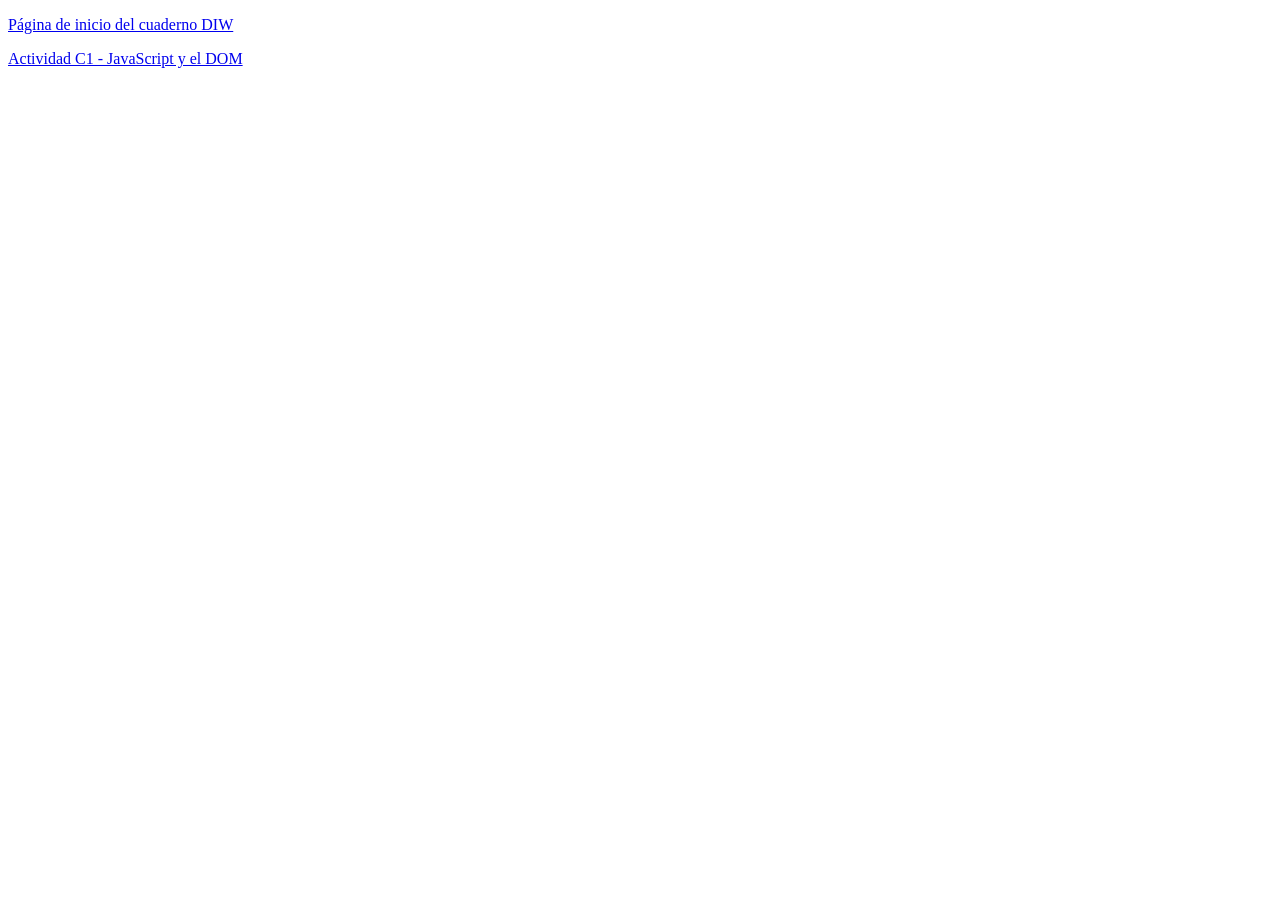
<file: index.html>
<!DOCTYPE html>
<html lang="es">
<head>
    <meta charset="UTF-8">
    <meta name="viewport" content="width=device-width, initial-scale=1.0">
    <title>DIW - Ejercicios</title>
</head>
<body>
    <p><a href="ejercicios/c7-inicio/index.html">Página de inicio del cuaderno DIW</a></p>
    <p><a href="Unidad4/ActividadC1/index.html">Actividad C1 - JavaScript y el DOM</a></p>
</body>
</html>
</file>
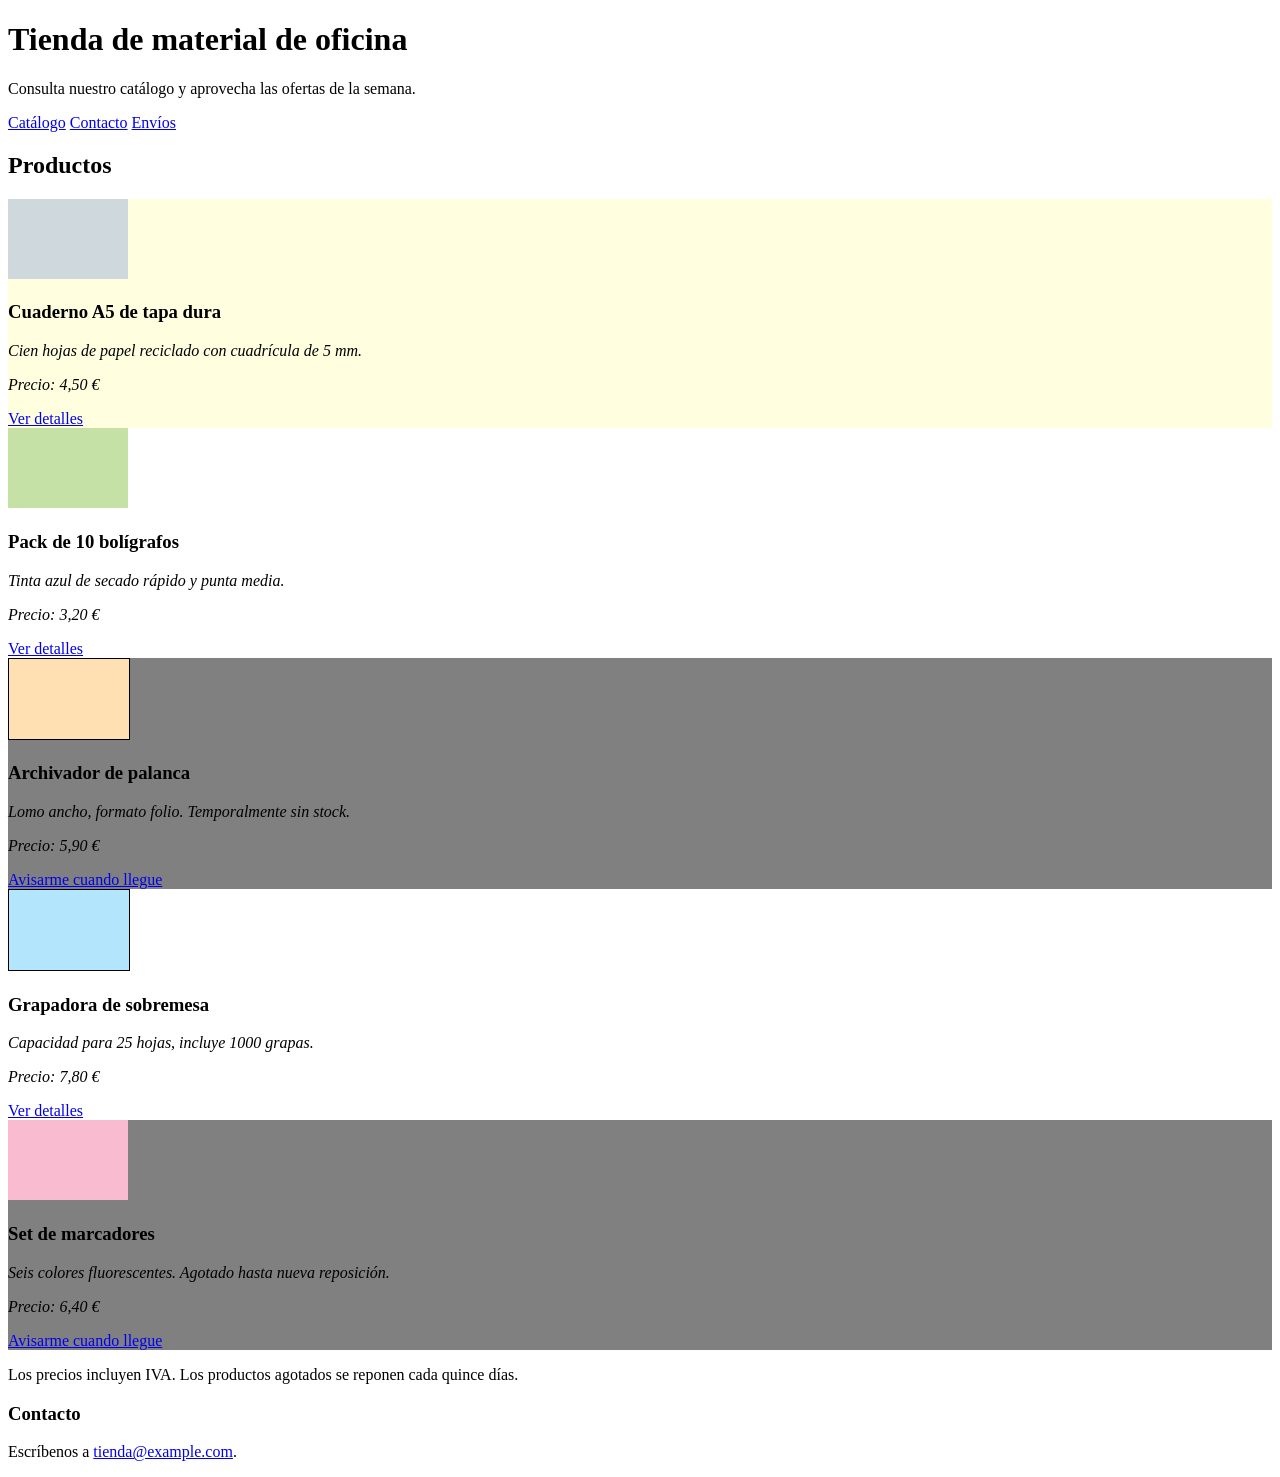
<file: ejercicios/02-productos/index.html>
<!DOCTYPE html>
<html lang="es">
<head>
  <meta charset="UTF-8">
  <meta name="viewport" content="width=device-width, initial-scale=1">
  <title>Tienda de material de oficina</title>
  <!-- El alumno escribe sus selectores en estilos.css -->
  <link rel="stylesheet" href="estilos.css">
</head>
<body>

  <header>
    <h1>Tienda de material de oficina</h1>
    <p>Consulta nuestro catálogo y aprovecha las ofertas de la semana.</p>
    <nav>
      <a href="#catalogo">Catálogo</a>
      <a href="#contacto">Contacto</a>
      <a href="https://example.com">Envíos</a>
    </nav>
  </header>

  <main id="catalogo">
    <h2>Productos</h2>

    <section>
      <!-- Producto destacado: único elemento con id -->
      <article id="oferta-destacada">
        <img src="data:image/svg+xml,%3Csvg xmlns='http://www.w3.org/2000/svg' width='120' height='80'%3E%3Crect width='120' height='80' fill='%23cfd8dc'/%3E%3C/svg%3E" alt="Cuaderno A5 de tapa dura">
        <h3>Cuaderno A5 de tapa dura</h3>
        <p>Cien hojas de papel reciclado con cuadrícula de 5 mm.</p>
        <p>Precio: 4,50 €</p>
        <a href="#">Ver detalles</a>
      </article>

      <article>
        <img src="data:image/svg+xml,%3Csvg xmlns='http://www.w3.org/2000/svg' width='120' height='80'%3E%3Crect width='120' height='80' fill='%23c5e1a5'/%3E%3C/svg%3E" alt="Pack de 10 bolígrafos azules">
        <h3>Pack de 10 bolígrafos</h3>
        <p>Tinta azul de secado rápido y punta media.</p>
        <p>Precio: 3,20 €</p>
        <a href="#">Ver detalles</a>
      </article>

      <article class="agotado">
        <img src="data:image/svg+xml,%3Csvg xmlns='http://www.w3.org/2000/svg' width='120' height='80'%3E%3Crect width='120' height='80' fill='%23ffe0b2'/%3E%3C/svg%3E" alt="">
        <h3>Archivador de palanca</h3>
        <p>Lomo ancho, formato folio. Temporalmente sin stock.</p>
        <p>Precio: 5,90 €</p>
        <a href="#">Avisarme cuando llegue</a>
      </article>

      <article>
        <img src="data:image/svg+xml,%3Csvg xmlns='http://www.w3.org/2000/svg' width='120' height='80'%3E%3Crect width='120' height='80' fill='%23b3e5fc'/%3E%3C/svg%3E" alt="">
        <h3>Grapadora de sobremesa</h3>
        <p>Capacidad para 25 hojas, incluye 1000 grapas.</p>
        <p>Precio: 7,80 €</p>
        <a href="#">Ver detalles</a>
      </article>

      <article class="agotado">
        <img src="data:image/svg+xml,%3Csvg xmlns='http://www.w3.org/2000/svg' width='120' height='80'%3E%3Crect width='120' height='80' fill='%23f8bbd0'/%3E%3C/svg%3E" alt="Set de marcadores fluorescentes">
        <h3>Set de marcadores</h3>
        <p>Seis colores fluorescentes. Agotado hasta nueva reposición.</p>
        <p>Precio: 6,40 €</p>
        <a href="#">Avisarme cuando llegue</a>
      </article>
    </section>

    <!-- Este párrafo NO está dentro de un article: no debe ponerse en cursiva -->
    <p>Los precios incluyen IVA. Los productos agotados se reponen cada quince días.</p>
  </main>

  <footer id="contacto">
    <h3>Contacto</h3>
    <p>Escríbenos a <a href="mailto:tienda@example.com">tienda@example.com</a>.</p>
  </footer>

</body>
</html>
</file>
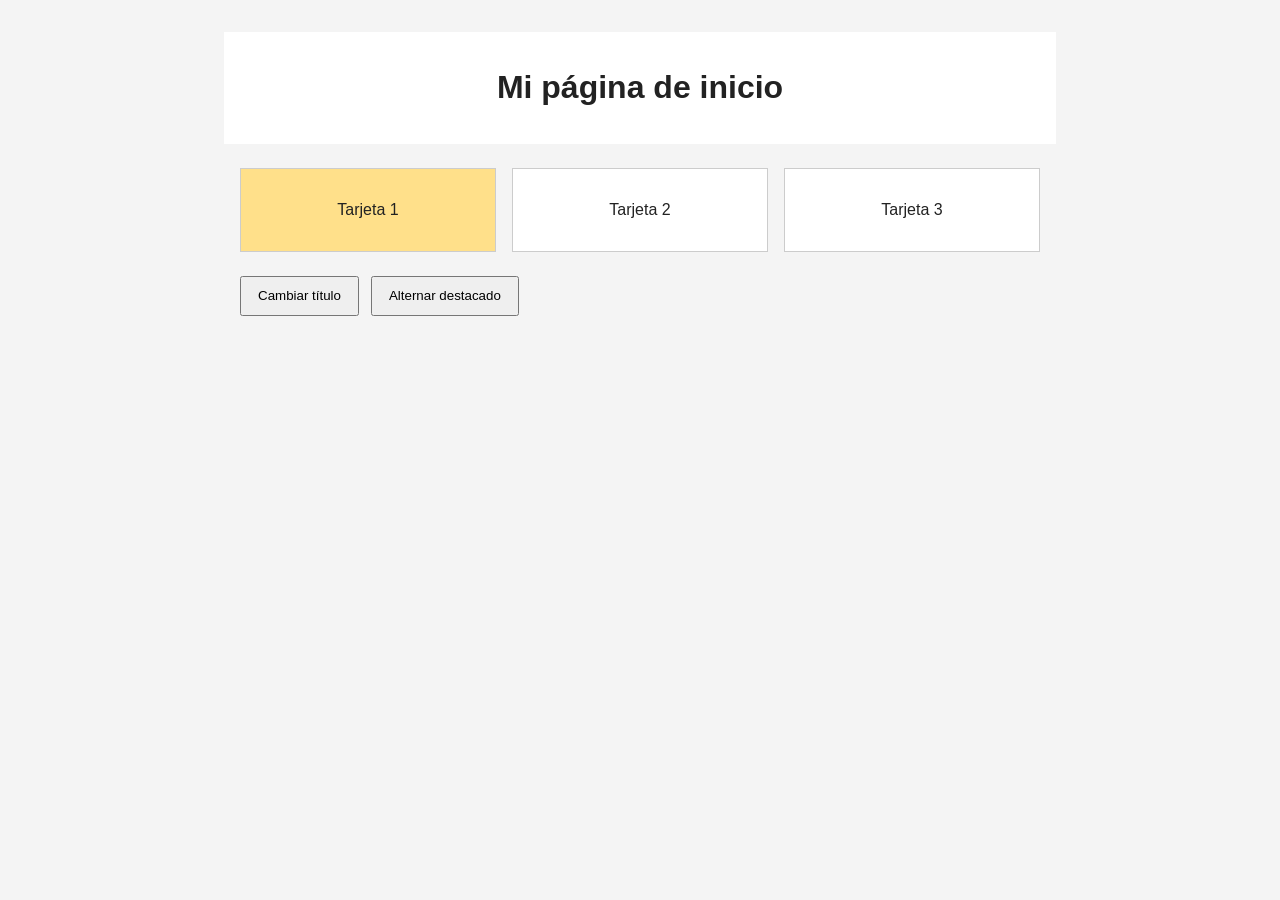
<file: ejercicios/actividad-c1/index.html>
<!DOCTYPE html>
<html lang="es">
<head>
  <meta charset="UTF-8">
  <meta name="viewport" content="width=device-width, initial-scale=1.0">
  <title>Actividad C1 - JavaScript y el DOM</title>
  <link rel="stylesheet" href="css/style.css">
</head>
<body>
  <header>
    <h1>Mi página de inicio</h1>
  </header>

  <main>
    <section aria-label="Tarjetas">
      <article class="tarjeta">Tarjeta 1</article>
      <article class="tarjeta">Tarjeta 2</article>
      <article class="tarjeta">Tarjeta 3</article>
    </section>

    <div class="controles">
      <button id="cambiar-titulo" type="button">Cambiar título</button>
      <button id="alternar-destacado" type="button">Alternar destacado</button>
    </div>
  </main>

  <script src="js/app.js" defer></script>
</body>
</html>
</file>
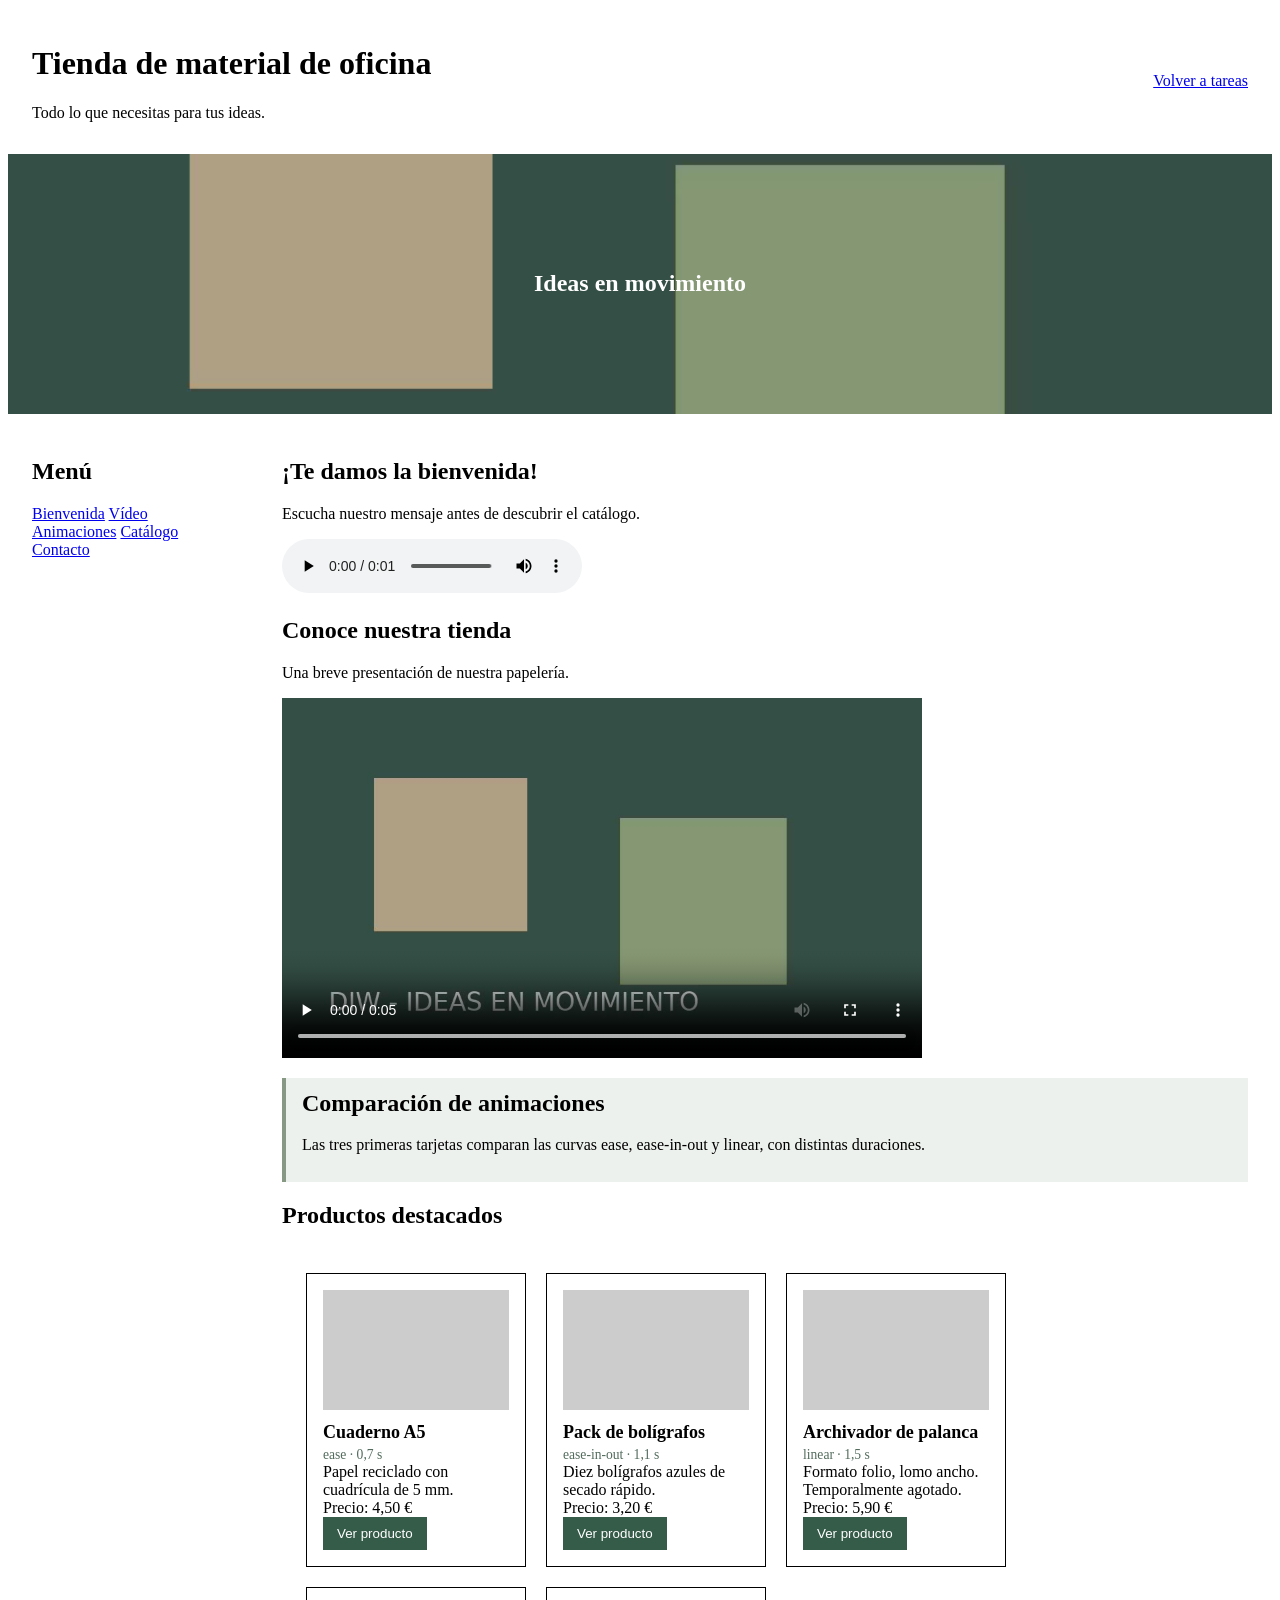
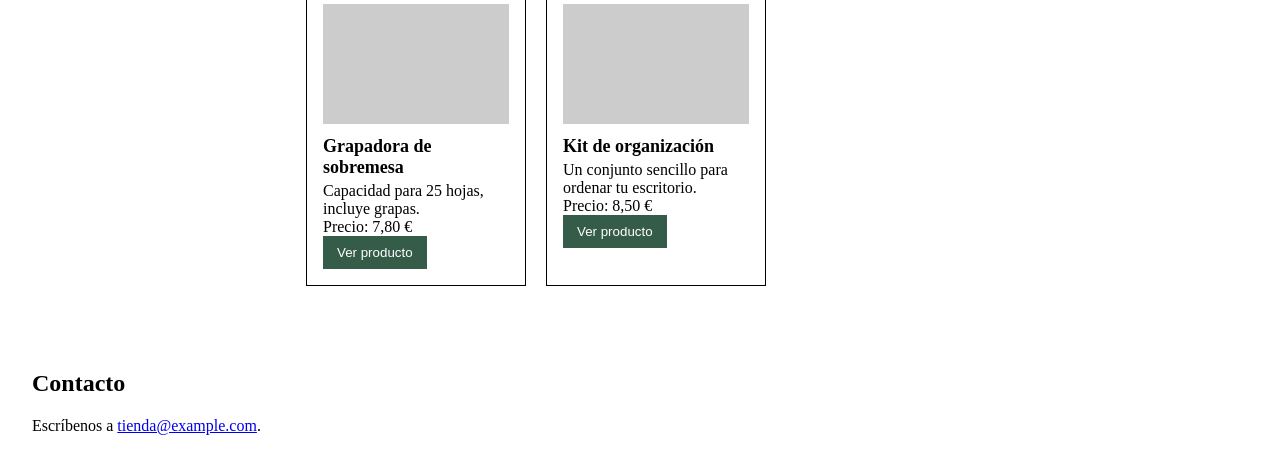
<file: ejercicios/c10-animaciones/index.html>
<!DOCTYPE html>
<html lang="es">
<head>
    <meta charset="UTF-8">
    <meta name="viewport" content="width=device-width, initial-scale=1.0">
    <title>Actividad C10 - Animaciones</title>
    <link rel="stylesheet" href="../c2-responsive/styles.css">
    <link rel="stylesheet" href="../c3-grid/styles.css">
    <link rel="stylesheet" href="styles.css">
</head>
<body>
    <div class="contenedor">
        <header>
            <div>
                <h1>Tienda de material de oficina</h1>
                <p>Todo lo que necesitas para tus ideas.</p>
            </div>
            <a href="../../index.html">Volver a tareas</a>
        </header>

        <section class="hero">
            <video autoplay muted loop playsinline poster="media/poster-diw.jpg" aria-hidden="true">
                <source src="media/presentacion-diw.mp4" type="video/mp4">
                <source src="media/presentacion-diw.webm" type="video/webm">
            </video>
            <h2>Ideas en movimiento</h2>
        </section>

        <aside>
            <h2>Menú</h2>
            <nav aria-label="Menú de la tienda">
                <a href="#bienvenida">Bienvenida</a>
                <a href="#video">Vídeo</a>
                <a href="#animaciones">Animaciones</a>
                <a href="#catalogo">Catálogo</a>
                <a href="#contacto">Contacto</a>
            </nav>
        </aside>

        <main>
            <section id="bienvenida" class="bienvenida">
                <h2>¡Te damos la bienvenida!</h2>
                <p>Escucha nuestro mensaje antes de descubrir el catálogo.</p>
                <audio controls preload="metadata">
                    <source src="audio/jingle-tienda.mp3" type="audio/mpeg">
                    <source src="audio/jingle-tienda.ogg" type="audio/ogg">
                    Tu navegador no admite audio HTML5. Puedes <a href="audio/jingle-tienda.mp3">descargar el mensaje de bienvenida</a>.
                </audio>
            </section>

            <section id="video" class="video-presentacion">
                <h2>Conoce nuestra tienda</h2>
                <p>Una breve presentación de nuestra papelería.</p>
                <video controls preload="metadata" poster="media/poster-diw.jpg" aria-label="Vídeo de presentación de la tienda">
                    <source src="media/presentacion-diw.mp4" type="video/mp4">
                    <source src="media/presentacion-diw.webm" type="video/webm">
                    Tu navegador no admite vídeo HTML5. Puedes <a href="media/presentacion-diw.mp4">descargar el vídeo</a>.
                </video>
            </section>

            <section id="animaciones" class="nota-animacion">
                <h2>Comparación de animaciones</h2>
                <p>Las tres primeras tarjetas comparan las curvas ease, ease-in-out y linear, con distintas duraciones.</p>
            </section>

            <section id="catalogo">
                <h2>Productos destacados</h2>
                <div class="productos">
                    <article class="tarjeta tarjeta-animada entrada-ease">
                        <div class="imagen"></div>
                        <h2>Cuaderno A5</h2>
                        <p class="etiqueta-animacion">ease · 0,7 s</p>
                        <p>Papel reciclado con cuadrícula de 5 mm.</p>
                        <p>Precio: 4,50 €</p>
                        <button class="boton-producto" type="button">Ver producto</button>
                    </article>
                    <article class="tarjeta tarjeta-animada entrada-ease-in-out">
                        <div class="imagen"></div>
                        <h2>Pack de bolígrafos</h2>
                        <p class="etiqueta-animacion">ease-in-out · 1,1 s</p>
                        <p>Diez bolígrafos azules de secado rápido.</p>
                        <p>Precio: 3,20 €</p>
                        <button class="boton-producto" type="button">Ver producto</button>
                    </article>
                    <article class="tarjeta tarjeta-animada entrada-linear">
                        <div class="imagen"></div>
                        <h2>Archivador de palanca</h2>
                        <p class="etiqueta-animacion">linear · 1,5 s</p>
                        <p>Formato folio, lomo ancho. Temporalmente agotado.</p>
                        <p>Precio: 5,90 €</p>
                        <button class="boton-producto" type="button">Ver producto</button>
                    </article>
                    <article class="tarjeta">
                        <div class="imagen"></div>
                        <h2>Grapadora de sobremesa</h2>
                        <p>Capacidad para 25 hojas, incluye grapas.</p>
                        <p>Precio: 7,80 €</p>
                        <button class="boton-producto" type="button">Ver producto</button>
                    </article>
                    <article class="tarjeta">
                        <div class="imagen"></div>
                        <h2>Kit de organización</h2>
                        <p>Un conjunto sencillo para ordenar tu escritorio.</p>
                        <p>Precio: 8,50 €</p>
                        <button class="boton-producto" type="button">Ver producto</button>
                    </article>
                </div>
            </section>
        </main>

        <footer id="contacto">
            <h2>Contacto</h2>
            <p>Escríbenos a <a href="mailto:tienda@example.com">tienda@example.com</a>.</p>
        </footer>
    </div>
</body>
</html>
</file>
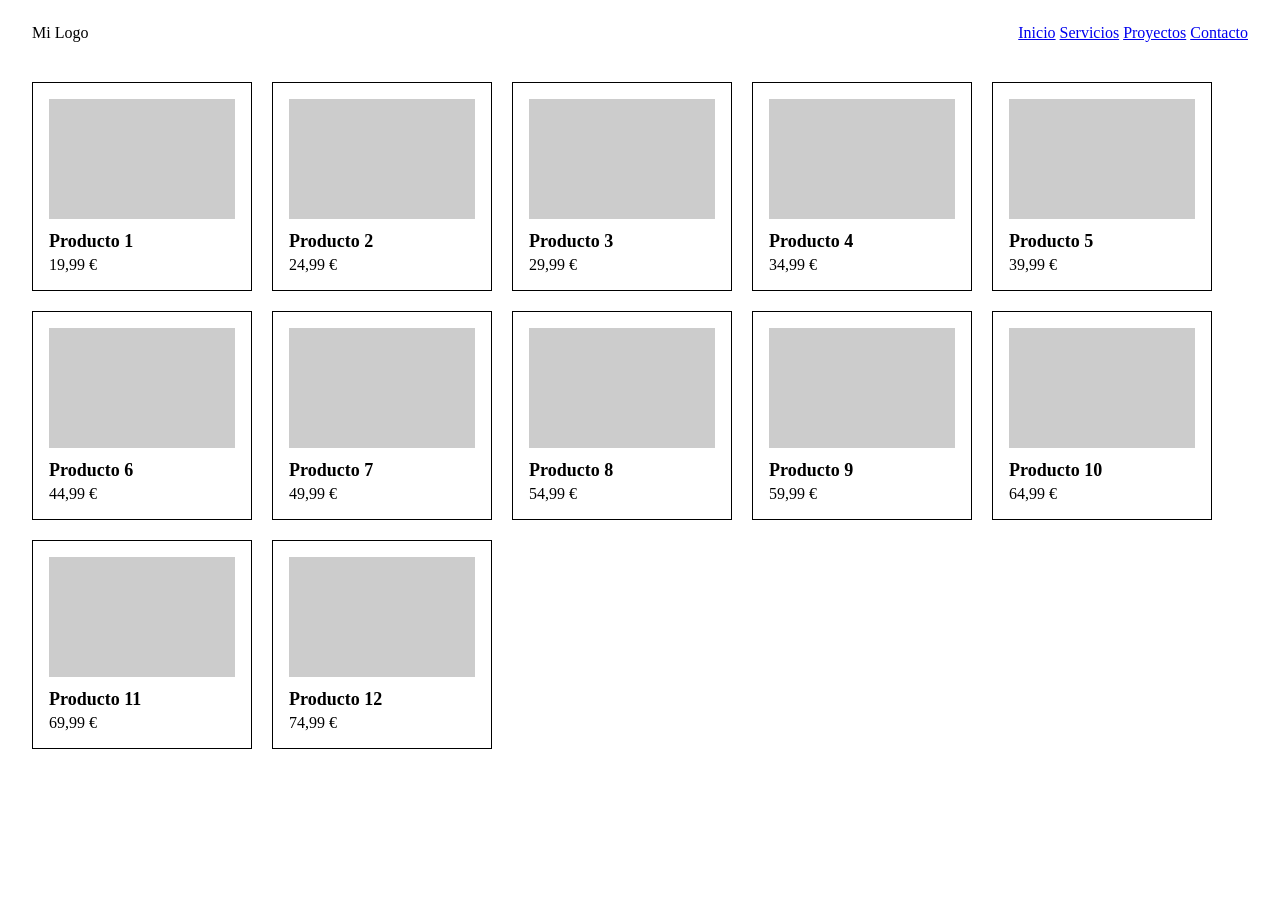
<file: ejercicios/c2-responsive/index.html>
<!DOCTYPE html>
<html lang="es">
<head>
    <meta charset="UTF-8">
    <meta name="viewport" content="width=device-width, initial-scale=1.0">
    <title>Actividad C2 - Añade capacidades responsivas a tu web con flex-wrap</title>
    <link rel="stylesheet" href="styles.css">
</head>
<body>
    <header>
        <span>Mi Logo</span>
        <nav>
            <a href="#">Inicio</a>
            <a href="#">Servicios</a>
            <a href="#">Proyectos</a>
            <a href="#">Contacto</a>
        </nav>
    </header>

    <div class="productos">
        <article class="tarjeta">
            <div class="imagen"></div>
            <h2>Producto 1</h2>
            <p>19,99 €</p>
        </article>
        <article class="tarjeta">
            <div class="imagen"></div>
            <h2>Producto 2</h2>
            <p>24,99 €</p>
        </article>
        <article class="tarjeta">
            <div class="imagen"></div>
            <h2>Producto 3</h2>
            <p>29,99 €</p>
        </article>
        <article class="tarjeta">
            <div class="imagen"></div>
            <h2>Producto 4</h2>
            <p>34,99 €</p>
        </article>
        <article class="tarjeta">
            <div class="imagen"></div>
            <h2>Producto 5</h2>
            <p>39,99 €</p>
        </article>
        <article class="tarjeta">
            <div class="imagen"></div>
            <h2>Producto 6</h2>
            <p>44,99 €</p>
        </article>
        <article class="tarjeta">
            <div class="imagen"></div>
            <h2>Producto 7</h2>
            <p>49,99 €</p>
        </article>
        <article class="tarjeta">
            <div class="imagen"></div>
            <h2>Producto 8</h2>
            <p>54,99 €</p>
        </article>
        <article class="tarjeta">
            <div class="imagen"></div>
            <h2>Producto 9</h2>
            <p>59,99 €</p>
        </article>
        <article class="tarjeta">
            <div class="imagen"></div>
            <h2>Producto 10</h2>
            <p>64,99 €</p>
        </article>
        <article class="tarjeta">
            <div class="imagen"></div>
            <h2>Producto 11</h2>
            <p>69,99 €</p>
        </article>
        <article class="tarjeta">
            <div class="imagen"></div>
            <h2>Producto 12</h2>
            <p>74,99 €</p>
        </article>
    </div>
</body>
</html>
</file>
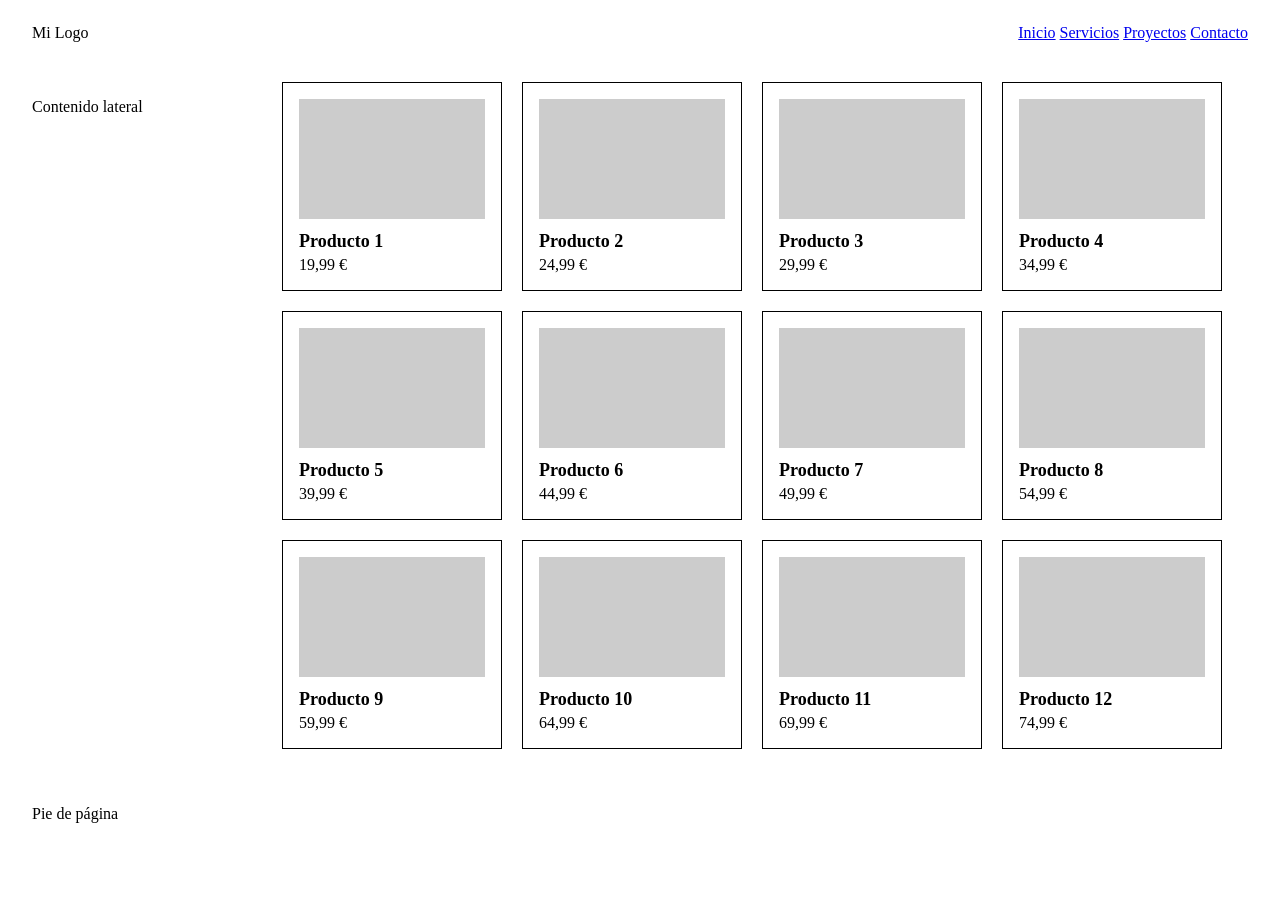
<file: ejercicios/c3-grid/index.html>
<!DOCTYPE html>
<html lang="es">
<head>
    <meta charset="UTF-8">
    <meta name="viewport" content="width=device-width, initial-scale=1.0">
    <title>Actividad C3 - Maqueta una página completa con Grid</title>
    <link rel="stylesheet" href="styles.css">
</head>
<body>
    <div class="contenedor">
        <header>
            <span>Mi Logo</span>
            <nav>
                <a href="#">Inicio</a>
                <a href="#">Servicios</a>
                <a href="#">Proyectos</a>
                <a href="#">Contacto</a>
            </nav>
        </header>

        <aside>
            <p>Contenido lateral</p>
        </aside>

        <main>
            <div class="productos">
                <article class="tarjeta">
                    <div class="imagen"></div>
                    <h2>Producto 1</h2>
                    <p>19,99 €</p>
                </article>
                <article class="tarjeta">
                    <div class="imagen"></div>
                    <h2>Producto 2</h2>
                    <p>24,99 €</p>
                </article>
                <article class="tarjeta">
                    <div class="imagen"></div>
                    <h2>Producto 3</h2>
                    <p>29,99 €</p>
                </article>
                <article class="tarjeta">
                    <div class="imagen"></div>
                    <h2>Producto 4</h2>
                    <p>34,99 €</p>
                </article>
                <article class="tarjeta">
                    <div class="imagen"></div>
                    <h2>Producto 5</h2>
                    <p>39,99 €</p>
                </article>
                <article class="tarjeta">
                    <div class="imagen"></div>
                    <h2>Producto 6</h2>
                    <p>44,99 €</p>
                </article>
                <article class="tarjeta">
                    <div class="imagen"></div>
                    <h2>Producto 7</h2>
                    <p>49,99 €</p>
                </article>
                <article class="tarjeta">
                    <div class="imagen"></div>
                    <h2>Producto 8</h2>
                    <p>54,99 €</p>
                </article>
                <article class="tarjeta">
                    <div class="imagen"></div>
                    <h2>Producto 9</h2>
                    <p>59,99 €</p>
                </article>
                <article class="tarjeta">
                    <div class="imagen"></div>
                    <h2>Producto 10</h2>
                    <p>64,99 €</p>
                </article>
                <article class="tarjeta">
                    <div class="imagen"></div>
                    <h2>Producto 11</h2>
                    <p>69,99 €</p>
                </article>
                <article class="tarjeta">
                    <div class="imagen"></div>
                    <h2>Producto 12</h2>
                    <p>74,99 €</p>
                </article>
            </div>
        </main>

        <footer>
            <p>Pie de página</p>
        </footer>
    </div>
</body>
</html>
</file>
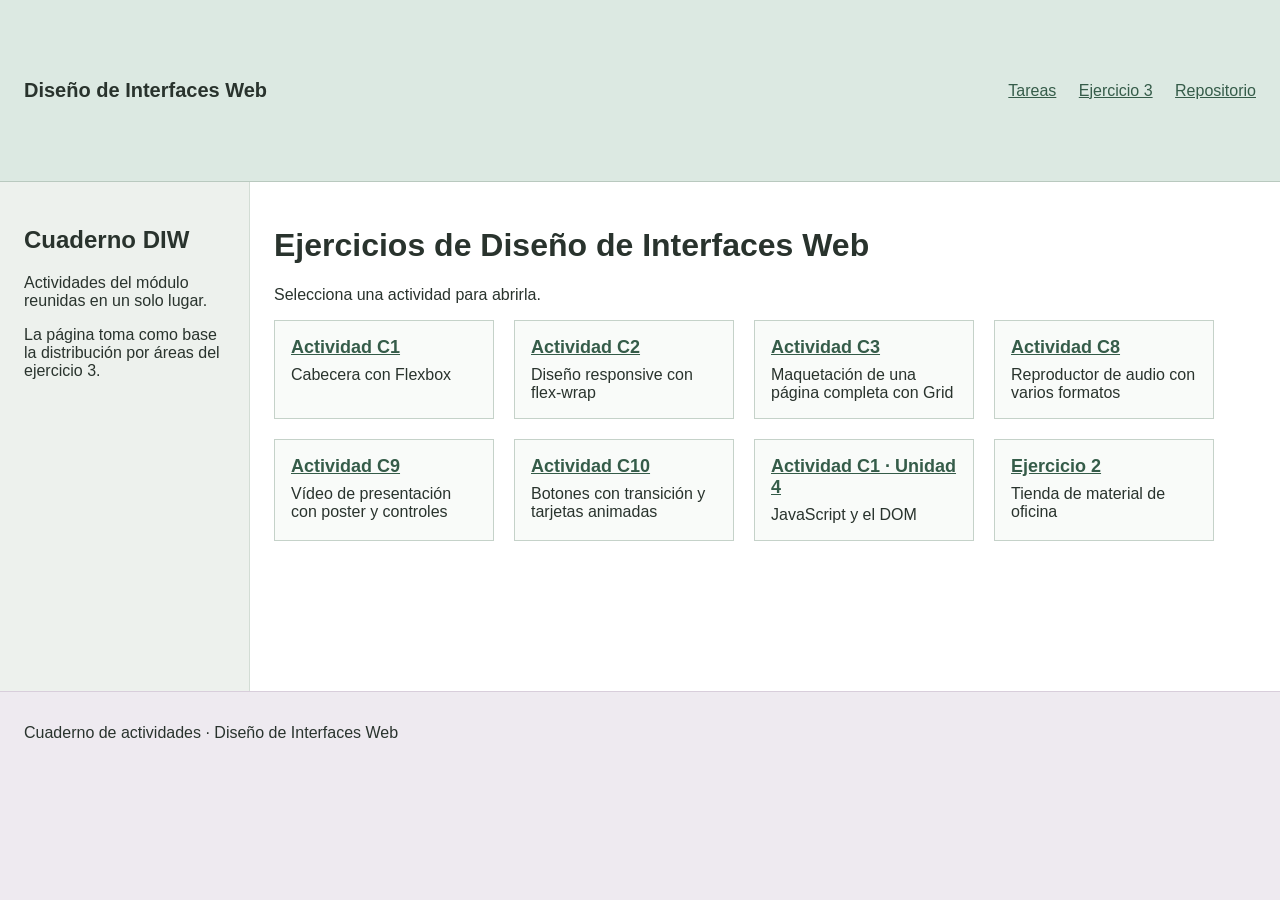
<file: ejercicios/c7-inicio/index.html>
<!DOCTYPE html>
<html lang="es">
<head>
    <meta charset="UTF-8">
    <meta name="viewport" content="width=device-width, initial-scale=1.0">
    <title>DIW - Ejercicios</title>
    <link rel="stylesheet" href="styles.css">
</head>
<body>
    <div class="contenedor">
        <header>
            <span>Diseño de Interfaces Web</span>
            <nav>
                <a href="#tareas">Tareas</a>
                <a href="../c3-grid/index.html">Ejercicio 3</a>
                <a href="https://github.com/altedante4-cyber/DAW-Diseno-de-Interfaz">Repositorio</a>
            </nav>
        </header>

        <aside>
            <h2>Cuaderno DIW</h2>
            <p>Actividades del módulo reunidas en un solo lugar.</p>
            <p>La página toma como base la distribución por áreas del ejercicio 3.</p>
        </aside>

        <main id="tareas">
            <h1>Ejercicios de Diseño de Interfaces Web</h1>
            <p>Selecciona una actividad para abrirla.</p>

            <section class="productos" aria-label="Actividades del módulo">
                <article class="tarjeta">
                    <h2><a href="../c1-flexbox/index.html">Actividad C1</a></h2>
                    <p>Cabecera con Flexbox</p>
                </article>
                <article class="tarjeta">
                    <h2><a href="../c2-responsive/index.html">Actividad C2</a></h2>
                    <p>Diseño responsive con flex-wrap</p>
                </article>
                <article class="tarjeta">
                    <h2><a href="../c3-grid/index.html">Actividad C3</a></h2>
                    <p>Maquetación de una página completa con Grid</p>
                </article>
                <article class="tarjeta">
                    <h2><a href="../c8-audio/index.html">Actividad C8</a></h2>
                    <p>Reproductor de audio con varios formatos</p>
                </article>
                <article class="tarjeta">
                    <h2><a href="../c9-video/index.html">Actividad C9</a></h2>
                    <p>Vídeo de presentación con poster y controles</p>
                </article>
                <article class="tarjeta">
                    <h2><a href="../c10-animaciones/index.html">Actividad C10</a></h2>
                    <p>Botones con transición y tarjetas animadas</p>
                </article>
                <article class="tarjeta">
                    <h2><a href="../../Unidad4/ActividadC1/index.html">Actividad C1 · Unidad 4</a></h2>
                    <p>JavaScript y el DOM</p>
                </article>
                <article class="tarjeta">
                    <h2><a href="../02-productos/index.html">Ejercicio 2</a></h2>
                    <p>Tienda de material de oficina</p>
                </article>
            </section>
        </main>

        <footer>
            <p>Cuaderno de actividades · Diseño de Interfaces Web</p>
        </footer>
    </div>
</body>
</html>
</file>
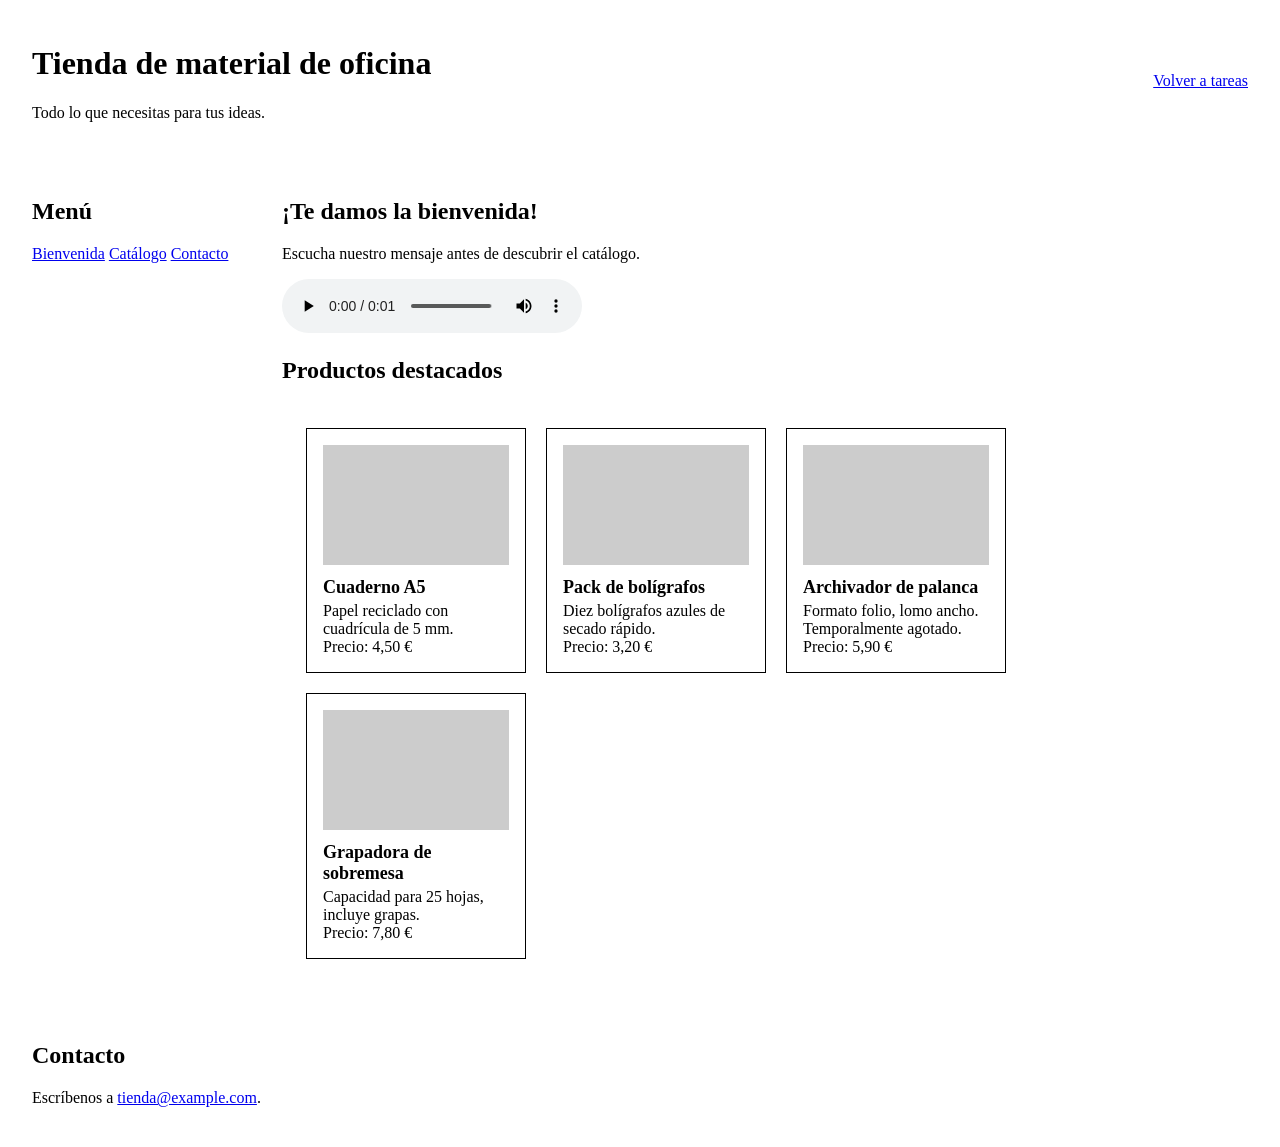
<file: ejercicios/c8-audio/index.html>
<!DOCTYPE html>
<html lang="es">
<head>
    <meta charset="UTF-8">
    <meta name="viewport" content="width=device-width, initial-scale=1.0">
    <title>Actividad C8 - Reproductor de audio</title>
    <link rel="stylesheet" href="../c2-responsive/styles.css">
    <link rel="stylesheet" href="../c3-grid/styles.css">
</head>
<body>
    <div class="contenedor">
        <header>
            <div>
                <h1>Tienda de material de oficina</h1>
                <p>Todo lo que necesitas para tus ideas.</p>
            </div>
            <a href="../../index.html">Volver a tareas</a>
        </header>

        <aside>
            <h2>Menú</h2>
            <nav aria-label="Menú de la tienda">
                <a href="#bienvenida">Bienvenida</a>
                <a href="#catalogo">Catálogo</a>
                <a href="#contacto">Contacto</a>
            </nav>
        </aside>

        <main>
            <section id="bienvenida" class="bienvenida">
                <h2>¡Te damos la bienvenida!</h2>
                <p>Escucha nuestro mensaje antes de descubrir el catálogo.</p>
                <audio controls preload="metadata">
                    <source src="audio/jingle-tienda.mp3" type="audio/mpeg">
                    <source src="audio/jingle-tienda.ogg" type="audio/ogg">
                    Tu navegador no admite audio HTML5. Puedes <a href="audio/jingle-tienda.mp3">descargar el mensaje de bienvenida</a>.
                </audio>
            </section>

            <section id="catalogo">
                <h2>Productos destacados</h2>
                <div class="productos">
                    <article class="tarjeta">
                        <div class="imagen"></div>
                        <h2>Cuaderno A5</h2>
                        <p>Papel reciclado con cuadrícula de 5 mm.</p>
                        <p>Precio: 4,50 €</p>
                    </article>
                    <article class="tarjeta">
                        <div class="imagen"></div>
                        <h2>Pack de bolígrafos</h2>
                        <p>Diez bolígrafos azules de secado rápido.</p>
                        <p>Precio: 3,20 €</p>
                    </article>
                    <article class="tarjeta">
                        <div class="imagen"></div>
                        <h2>Archivador de palanca</h2>
                        <p>Formato folio, lomo ancho. Temporalmente agotado.</p>
                        <p>Precio: 5,90 €</p>
                    </article>
                    <article class="tarjeta">
                        <div class="imagen"></div>
                        <h2>Grapadora de sobremesa</h2>
                        <p>Capacidad para 25 hojas, incluye grapas.</p>
                        <p>Precio: 7,80 €</p>
                    </article>
                </div>
            </section>
        </main>

        <footer id="contacto">
            <h2>Contacto</h2>
            <p>Escríbenos a <a href="mailto:tienda@example.com">tienda@example.com</a>.</p>
        </footer>
    </div>
</body>
</html>
</file>
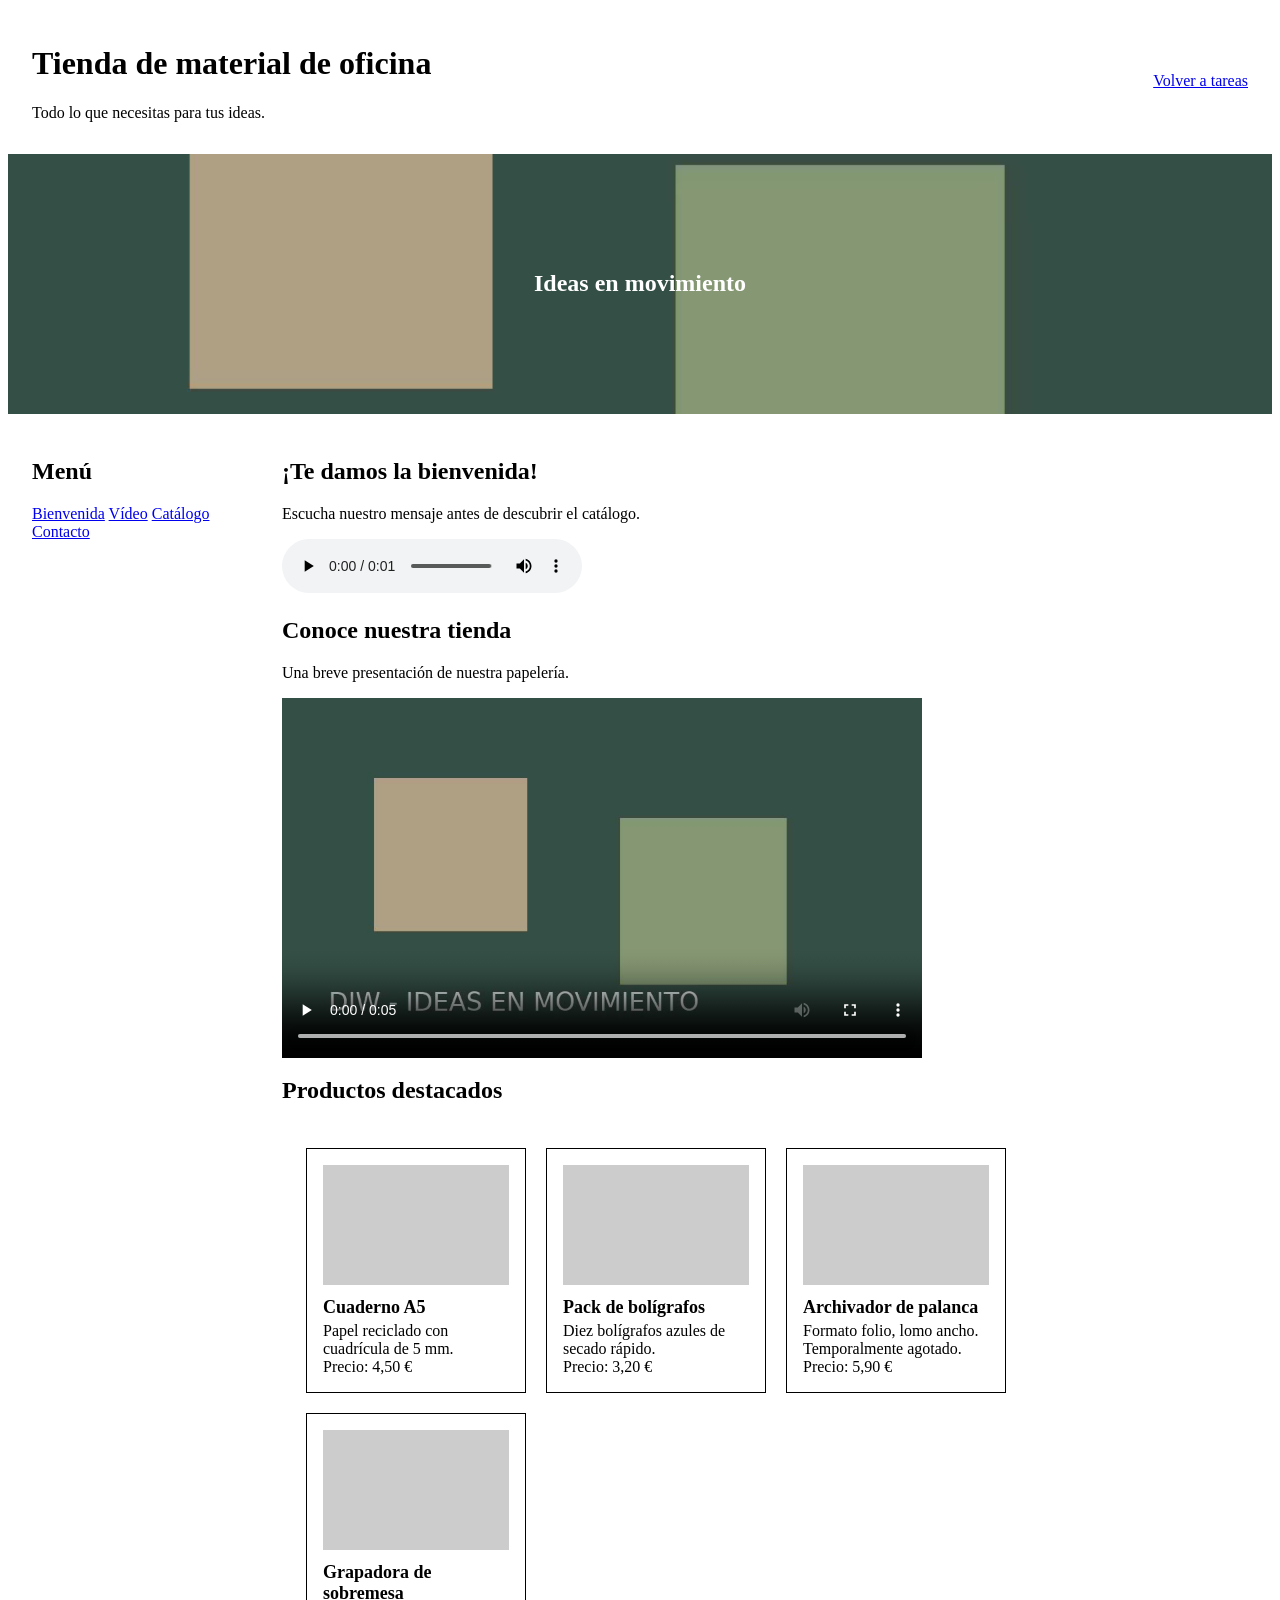
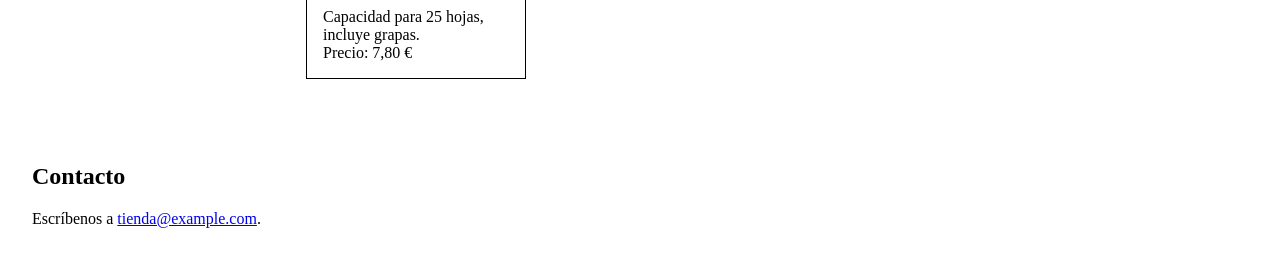
<file: ejercicios/c9-video/index.html>
<!DOCTYPE html>
<html lang="es">
<head>
    <meta charset="UTF-8">
    <meta name="viewport" content="width=device-width, initial-scale=1.0">
    <title>Actividad C9 - Vídeo de presentación</title>
    <link rel="stylesheet" href="../c2-responsive/styles.css">
    <link rel="stylesheet" href="../c3-grid/styles.css">
    <link rel="stylesheet" href="styles.css">
</head>
<body>
    <div class="contenedor">
        <header>
            <div>
                <h1>Tienda de material de oficina</h1>
                <p>Todo lo que necesitas para tus ideas.</p>
            </div>
            <a href="../../index.html">Volver a tareas</a>
        </header>

        <section class="hero">
            <video autoplay muted loop playsinline poster="media/poster-diw.jpg" aria-hidden="true">
                <source src="media/presentacion-diw.mp4" type="video/mp4">
                <source src="media/presentacion-diw.webm" type="video/webm">
            </video>
            <h2>Ideas en movimiento</h2>
        </section>

        <aside>
            <h2>Menú</h2>
            <nav aria-label="Menú de la tienda">
                <a href="#bienvenida">Bienvenida</a>
                <a href="#video">Vídeo</a>
                <a href="#catalogo">Catálogo</a>
                <a href="#contacto">Contacto</a>
            </nav>
        </aside>

        <main>
            <section id="bienvenida" class="bienvenida">
                <h2>¡Te damos la bienvenida!</h2>
                <p>Escucha nuestro mensaje antes de descubrir el catálogo.</p>
                <audio controls preload="metadata">
                    <source src="audio/jingle-tienda.mp3" type="audio/mpeg">
                    <source src="audio/jingle-tienda.ogg" type="audio/ogg">
                    Tu navegador no admite audio HTML5. Puedes <a href="audio/jingle-tienda.mp3">descargar el mensaje de bienvenida</a>.
                </audio>
            </section>

            <section id="video" class="video-presentacion">
                <h2>Conoce nuestra tienda</h2>
                <p>Una breve presentación de nuestra papelería.</p>
                <video controls preload="metadata" poster="media/poster-diw.jpg" aria-label="Vídeo de presentación de la tienda">
                    <source src="media/presentacion-diw.mp4" type="video/mp4">
                    <source src="media/presentacion-diw.webm" type="video/webm">
                    Tu navegador no admite vídeo HTML5. Puedes <a href="media/presentacion-diw.mp4">descargar el vídeo</a>.
                </video>
            </section>

            <section id="catalogo">
                <h2>Productos destacados</h2>
                <div class="productos">
                    <article class="tarjeta">
                        <div class="imagen"></div>
                        <h2>Cuaderno A5</h2>
                        <p>Papel reciclado con cuadrícula de 5 mm.</p>
                        <p>Precio: 4,50 €</p>
                    </article>
                    <article class="tarjeta">
                        <div class="imagen"></div>
                        <h2>Pack de bolígrafos</h2>
                        <p>Diez bolígrafos azules de secado rápido.</p>
                        <p>Precio: 3,20 €</p>
                    </article>
                    <article class="tarjeta">
                        <div class="imagen"></div>
                        <h2>Archivador de palanca</h2>
                        <p>Formato folio, lomo ancho. Temporalmente agotado.</p>
                        <p>Precio: 5,90 €</p>
                    </article>
                    <article class="tarjeta">
                        <div class="imagen"></div>
                        <h2>Grapadora de sobremesa</h2>
                        <p>Capacidad para 25 hojas, incluye grapas.</p>
                        <p>Precio: 7,80 €</p>
                    </article>
                </div>
            </section>
        </main>

        <footer id="contacto">
            <h2>Contacto</h2>
            <p>Escríbenos a <a href="mailto:tienda@example.com">tienda@example.com</a>.</p>
        </footer>
    </div>
</body>
</html>
</file>
<file: ejercicios/02-productos/estilos.css>
h3 {
  font-weight: bold;
}

.agotado {
  background-color: gray;
}

#oferta-destacada {
  background-color: lightyellow;
}

article p {
  font-style: italic;
}

a:hover {
  color: red;
}

img[alt=""] {
  border: 1px solid black;
}
</file>
<file: ejercicios/actividad-c1/css/style.css>
body {
  margin: 0;
  padding: 2rem;
  font-family: Arial, sans-serif;
  color: #222;
  background-color: #f4f4f4;
}

header,
main {
  max-width: 800px;
  margin: 0 auto;
}

header {
  padding: 1rem;
  text-align: center;
  background-color: #fff;
}

section {
  display: flex;
  gap: 1rem;
  margin-top: 1.5rem;
}

.tarjeta {
  flex: 1;
  padding: 2rem 1rem;
  text-align: center;
  background-color: #fff;
  border: 1px solid #ccc;
}

.destacado {
  background-color: #ffe08a;
}

.controles {
  display: flex;
  gap: 0.75rem;
  margin-top: 1.5rem;
}

button {
  padding: 0.65rem 1rem;
  cursor: pointer;
}
</file>
<file: ejercicios/c2-responsive/styles.css>
header {
    display: flex;
    justify-content: space-between;
    align-items: center;
    padding: 16px 24px;
}

.productos {
    display: flex;
    flex-wrap: wrap;
    gap: 20px;
    padding: 24px;
}

.tarjeta {
    box-sizing: border-box;
    width: 220px;
    padding: 16px;
    border: 1px solid #000;
}

.tarjeta .imagen {
    height: 120px;
    background-color: #ccc;
}

.tarjeta h2 {
    margin: 12px 0 4px;
    font-size: 18px;
}

.tarjeta p {
    margin: 0;
}
</file>
<file: ejercicios/c3-grid/styles.css>
.contenedor {
    display: grid;
    grid-template-areas:
        "cabecera cabecera"
        "lateral contenido"
        "pie pie";
    grid-template-columns: 250px 1fr;
}

header {
    grid-area: cabecera;
    display: flex;
    justify-content: space-between;
    align-items: center;
    padding: 16px 24px;
}

aside {
    grid-area: lateral;
    padding: 24px;
}

main {
    grid-area: contenido;
    padding: 24px;
}

footer {
    grid-area: pie;
    padding: 16px 24px;
}

.productos {
    display: flex;
    flex-wrap: wrap;
    gap: 20px;
}

.tarjeta {
    box-sizing: border-box;
    width: 220px;
    padding: 16px;
    border: 1px solid #000;
}

.tarjeta .imagen {
    height: 120px;
    background-color: #ccc;
}

.tarjeta h2 {
    margin: 12px 0 4px;
    font-size: 18px;
}

.tarjeta p {
    margin: 0;
}
</file>
<file: ejercicios/c10-animaciones/styles.css>
.contenedor {
    grid-template-areas:
        "cabecera cabecera"
        "hero hero"
        "lateral contenido"
        "pie pie";
}

.hero {
    grid-area: hero;
    position: relative;
    min-height: 260px;
    overflow: hidden;
    display: grid;
    place-items: center;
    background: #344f46;
}

.hero video {
    position: absolute;
    inset: 0;
    width: 100%;
    height: 100%;
    object-fit: cover;
}

.hero h2 {
    position: relative;
    color: white;
}

.video-presentacion video {
    display: block;
    width: min(100%, 640px);
}


.nota-animacion {
    margin: 20px 0;
    padding: 12px 16px;
    background-color: #edf1ed;
    border-left: 4px solid #879985;
}

.nota-animacion h2 {
    margin-top: 0;
}

.etiqueta-animacion {
    color: #526b5d;
    font-size: 0.85rem;
}

.boton-producto {
    padding: 9px 14px;
    border: 0;
    background-color: #355c49;
    color: #fff;
    cursor: pointer;
    transition: background-color 0.3s ease, box-shadow 0.3s ease;
}

.boton-producto:hover {
    background-color: #789078;
    box-shadow: 0 4px 10px rgb(41 51 45 / 25%);
}

.boton-producto:focus-visible {
    outline: 3px solid #b9c9bf;
    outline-offset: 2px;
}

.tarjeta-animada {
    animation-name: aparecer;
    animation-fill-mode: both;
}

.entrada-ease {
    animation-duration: 0.7s;
    animation-timing-function: ease;
}

.entrada-ease-in-out {
    animation-duration: 1.1s;
    animation-timing-function: ease-in-out;
    animation-delay: 0.15s;
}

.entrada-linear {
    animation-duration: 1.5s;
    animation-timing-function: linear;
    animation-delay: 0.3s;
}

@keyframes aparecer {
    from {
        opacity: 0;
        transform: translateY(18px);
    }
    to {
        opacity: 1;
        transform: translateY(0);
    }
}
</file>
<file: ejercicios/c7-inicio/styles.css>
body {
    margin: 0;
    font-family: Arial, sans-serif;
    color: #29332d;
    background-color: #f7f8f6;
}

.contenedor {
    display: grid;
    grid-template-areas:
        "cabecera cabecera"
        "lateral contenido"
        "pie pie";
    grid-template-columns: 250px 1fr;
    min-height: 100vh;
}

header {
    grid-area: cabecera;
    display: flex;
    justify-content: space-between;
    align-items: center;
    padding: 16px 24px;
    background-color: #dce9e2;
    border-bottom: 1px solid #b9c9bf;
}

header span {
    font-size: 20px;
    font-weight: bold;
}

nav a {
    margin-left: 18px;
    color: #355c49;
}

aside {
    grid-area: lateral;
    padding: 24px;
    background-color: #edf1ed;
    border-right: 1px solid #d3ddd5;
}

main {
    grid-area: contenido;
    padding: 24px;
    background-color: #fff;
}

footer {
    grid-area: pie;
    padding: 16px 24px;
    background-color: #eeeaf0;
    border-top: 1px solid #d8cedb;
}

.productos {
    display: flex;
    flex-wrap: wrap;
    gap: 20px;
}

.tarjeta {
    box-sizing: border-box;
    width: 220px;
    padding: 16px;
    border: 1px solid #c5d2c9;
    background-color: #f9fbf9;
}

.tarjeta h2 {
    margin: 0 0 8px;
    font-size: 18px;
}

.tarjeta h2 a {
    color: #355c49;
}

.tarjeta p {
    margin: 0;
}
</file>
<file: ejercicios/c9-video/styles.css>
.contenedor {
    grid-template-areas:
        "cabecera cabecera"
        "hero hero"
        "lateral contenido"
        "pie pie";
}

.hero {
    grid-area: hero;
    position: relative;
    min-height: 260px;
    overflow: hidden;
    display: grid;
    place-items: center;
    background: #344f46;
}

.hero video {
    position: absolute;
    inset: 0;
    width: 100%;
    height: 100%;
    object-fit: cover;
}

.hero h2 {
    position: relative;
    color: white;
}

.video-presentacion video {
    display: block;
    width: min(100%, 640px);
}
</file>
